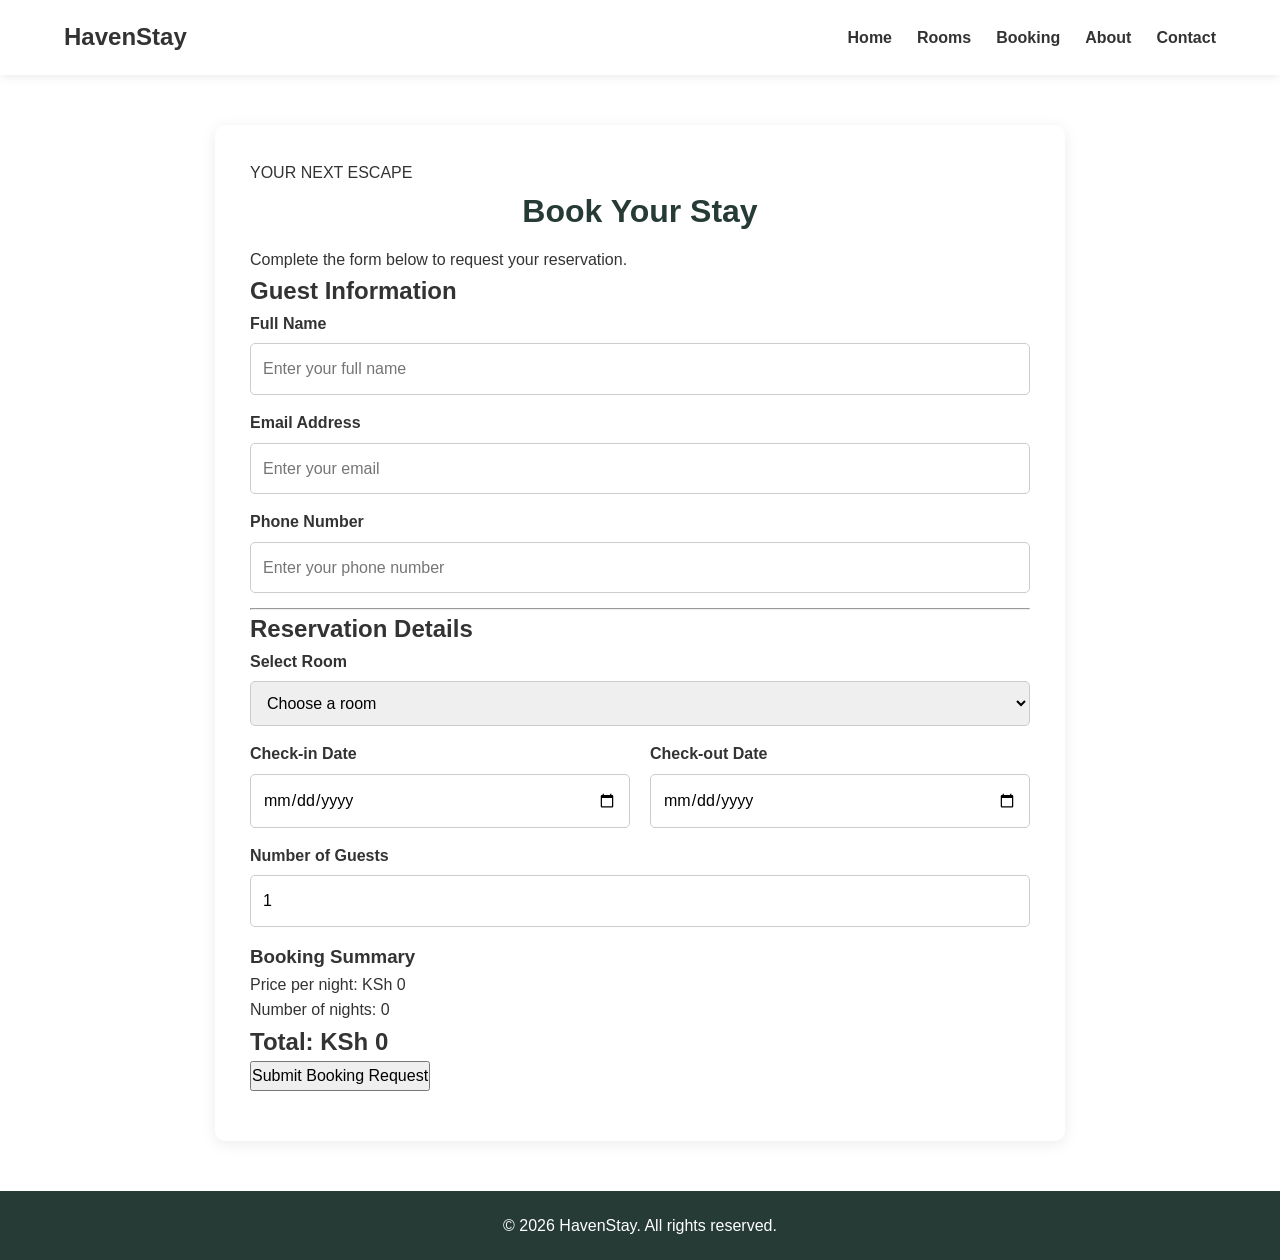
<file: booking.html>
<!DOCTYPE html>
<html lang="en">

<head>
    <meta charset="UTF-8">
    <meta name="viewport" content="width=device-width, initial-scale=1.0">
    <title>Book Your Stay | HavenStay</title>
    <link rel="stylesheet" href="css/style.css">
</head>

<body>

    <!-- Navigation -->
    <header>
        <nav>
            <h2>HavenStay</h2>

            <ul>
                <li><a href="index.html">Home</a></li>
                <li><a href="rooms.html">Rooms</a></li>
                <li><a href="booking.html">Booking</a></li>
                <li><a href="about.html">About</a></li>
                <li><a href="contact.html">Contact</a></li>
            </ul>
        </nav>
    </header>

    <!-- Booking Section -->
    <main class="booking-section">

        <div class="booking-heading">
            <p class="subtitle">YOUR NEXT ESCAPE</p>
            <h1>Book Your Stay</h1>
            <p>Complete the form below to request your reservation.</p>
        </div>

        <form id="bookingForm">

            <h2>Guest Information</h2>

            <div class="form-group">
                <label for="guestName">Full Name</label>
                <input type="text" id="guestName"
                       placeholder="Enter your full name" required>
            </div>

            <div class="form-group">
                <label for="guestEmail">Email Address</label>
                <input type="email" id="guestEmail"
                       placeholder="Enter your email" required>
            </div>

            <div class="form-group">
                <label for="guestPhone">Phone Number</label>
                <input type="tel" id="guestPhone"
                       placeholder="Enter your phone number" required>
            </div>

            <hr>

            <h2>Reservation Details</h2>

            <div class="form-group">
                <label for="roomType">Select Room</label>

                <select id="roomType" required>
                    <option value="">Choose a room</option>

                    <option value="5000">Classic Room - KSh 5,000</option>
                    <option value="6000">Twin Room - KSh 6,000</option>
                    <option value="8000">Deluxe Room - KSh 8,000</option>
                    <option value="12000">Executive Suite - KSh 12,000</option>
                    <option value="20000">Presidential Suite - KSh 20,000</option>
                    <option value="25000">Penthouse Suite - KSh 25,000</option>
                </select>
            </div>

            <div class="form-row">

                <div class="form-group">
                    <label for="checkIn">Check-in Date</label>
                    <input type="date" id="checkIn" required>
                </div>

                <div class="form-group">
                    <label for="checkOut">Check-out Date</label>
                    <input type="date" id="checkOut" required>
                </div>

            </div>

            <div class="form-group">
                <label for="guests">Number of Guests</label>

                <input type="number" id="guests"
                       min="1" max="10" value="1" required>
            </div>

            <!-- Price Summary -->
            <div class="price-summary">

                <h3>Booking Summary</h3>

                <p>Price per night:
                    <span id="nightPrice">KSh 0</span>
                </p>

                <p>Number of nights:
                    <span id="nightCount">0</span>
                </p>

                <h2>Total:
                    <span id="totalPrice">KSh 0</span>
                </h2>

            </div>

            <button type="submit" class="booking-button">
                Submit Booking Request
            </button>

            <p id="bookingMessage" role="status"></p>

        </form>

    </main>

    <footer>
        <p>&copy; 2026 HavenStay. All rights reserved.</p>
    </footer>

    <script src="js/script.js"></script>

</body>
</html>
</file>
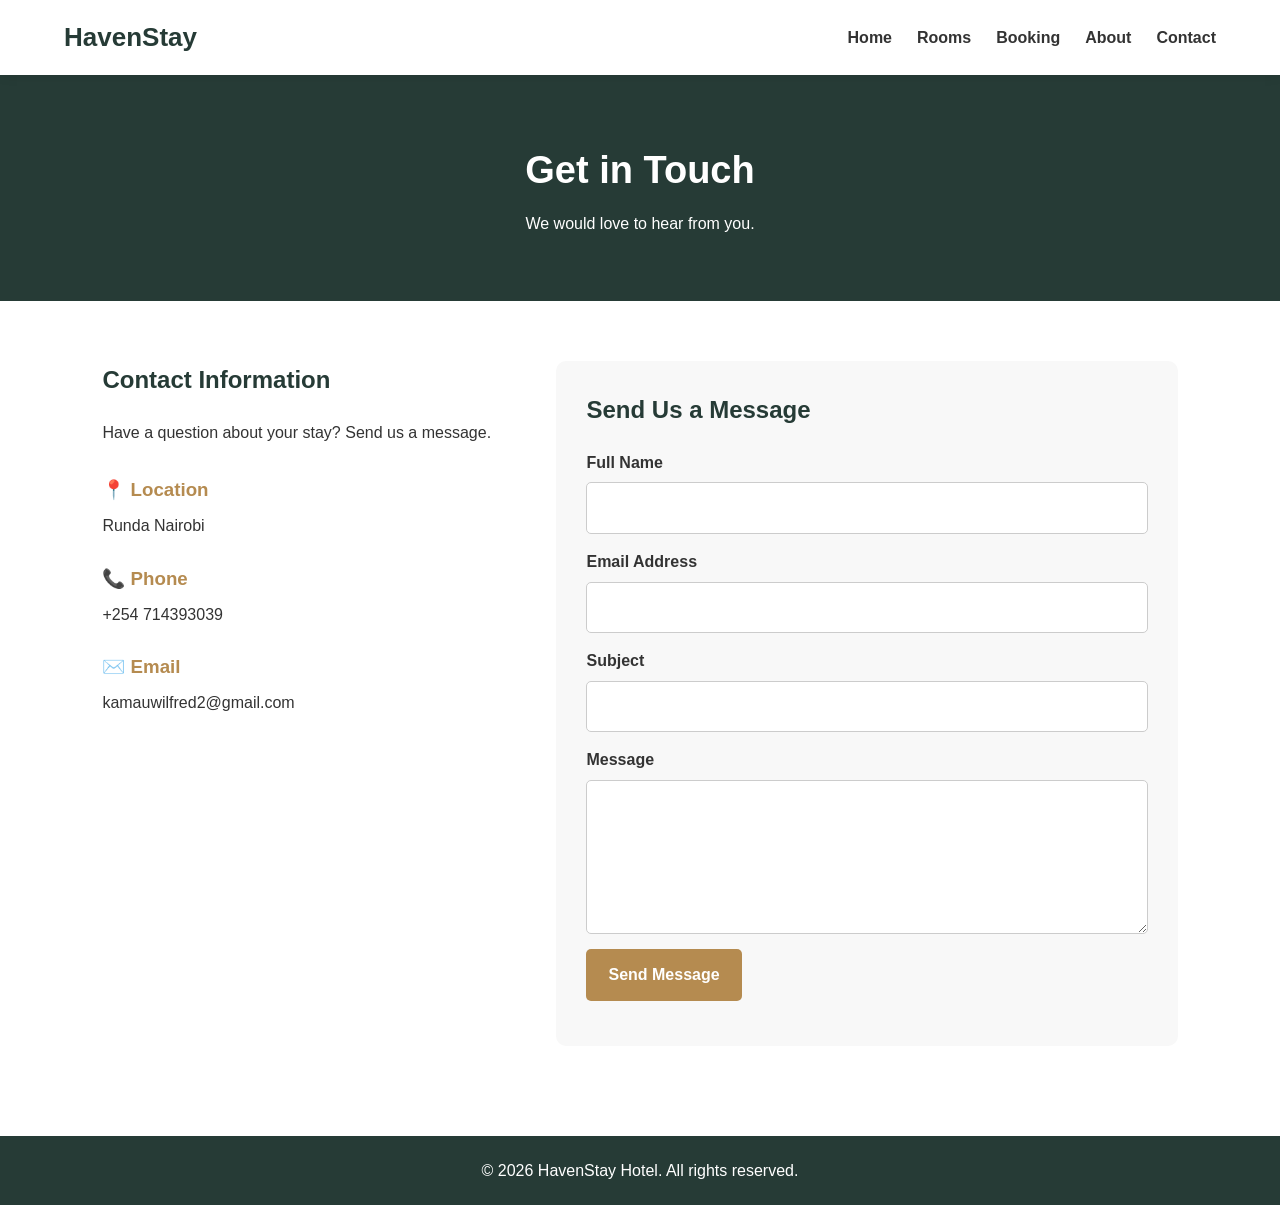
<file: contact.html>
<!DOCTYPE html>
<html lang="en">
<head>
    <meta charset="UTF-8">
    <meta name="viewport" content="width=device-width, initial-scale=1.0">
    <title>Contact Us | HavenStay</title>
    <link rel="stylesheet" href="css/style.css">
</head>
<body>

    <header>
        <nav>
            <h2 class="logo">HavenStay</h2>

            <ul>
                <li><a href="index.html">Home</a></li>
                <li><a href="rooms.html">Rooms</a></li>
                <li><a href="booking.html">Booking</a></li>
                <li><a href="about.html">About</a></li>
                <li><a href="contact.html">Contact</a></li>
            </ul>
        </nav>
    </header>

    <main>
        <section class="contact-banner">
            <h1>Get in Touch</h1>
            <p>We would love to hear from you.</p>
        </section>

        <section class="contact-section">

            <div class="contact-info">
                <h2>Contact Information</h2>
                <p>Have a question about your stay? Send us a message.</p>

                <div class="info-item">
                    <h3>📍 Location</h3>
                    <p>Runda Nairobi</p>
                </div>

                <div class="info-item">
                    <h3>📞 Phone</h3>
                    <p>+254 714393039</p>
                </div>

                <div class="info-item">
                    <h3>✉️ Email</h3>
                    <p>kamauwilfred2@gmail.com</p>
                </div>
            </div>

            <div class="contact-form-container">
                <h2>Send Us a Message</h2>

                <form id="contactForm">

                    <div class="form-group">
                        <label for="contactName">Full Name</label>
                        <input type="text" id="contactName"
                               required minlength="2">
                    </div>

                    <div class="form-group">
                        <label for="contactEmail">Email Address</label>
                        <input type="email" id="contactEmail" required>
                    </div>

                    <div class="form-group">
                        <label for="contactSubject">Subject</label>
                        <input type="text" id="contactSubject" required>
                    </div>

                    <div class="form-group">
                        <label for="contactMessage">Message</label>
                        <textarea id="contactMessage"
                                  rows="5" required minlength="10"></textarea>
                    </div>

                    <button type="submit" class="submit-btn">
                        Send Message
                    </button>

                    <p id="contactFeedback"></p>

                </form>
            </div>

        </section>
    </main>

    <footer>
        <p>&copy; 2026 HavenStay Hotel. All rights reserved.</p>
    </footer>

    <script src="js/script.js"></script>
</body>
</html>
</file>
<file: css/style.css>
/* =================================
   1. GLOBAL STYLES
================================= */

* {
    margin: 0;
    padding: 0;
    box-sizing: border-box;
}

body {
    font-family: Arial, sans-serif;
    background-color: #ffffff;
    color: #333333;
    line-height: 1.6;
}

a {
    text-decoration: none;
}

button,
input,
select,
textarea {
    font: inherit;
}


/* =================================
   2. HEADER AND NAVIGATION
================================= */

header {
    background-color: #ffffff;
    box-shadow: 0 2px 10px rgba(0, 0, 0, 0.08);
    position: relative;
    z-index: 10;
}

nav {
    min-height: 75px;
    display: flex;
    justify-content: space-between;
    align-items: center;
    padding: 15px 5%;
    gap: 20px;
}

.logo {
    color: #263b36;
    font-size: 26px;
    font-weight: bold;
}

nav ul {
    display: flex;
    align-items: center;
    flex-wrap: wrap;
    gap: 25px;
    list-style: none;
}

nav ul li a {
    color: #333333;
    font-weight: 600;
    transition: color 0.3s ease;
}

nav ul li a:hover {
    color: #b58b50;
}


/* =================================
   3. HOMEPAGE HERO SECTION
================================= */

.hero {
    min-height: 420px;
    background:
        linear-gradient(rgba(0, 0, 0, 0.55),
                        rgba(0, 0, 0, 0.55)),
        url("https://images.unsplash.com/photo-1566073771259-6a8506099945");
    background-size: cover;
    background-position: center;
    display: flex;
    justify-content: center;
    align-items: center;
    text-align: center;
    color: white;
    padding: 40px 20px;
}

.hero h1 {
    font-size: 42px;
    margin-bottom: 15px;
}

.hero p {
    font-size: 18px;
    margin-bottom: 25px;
}

.hero a,
.about-text a {
    display: inline-block;
    background-color: #b58b50;
    color: white;
    padding: 12px 25px;
    border-radius: 5px;
    font-weight: bold;
    transition: background-color 0.3s ease;
}

.hero a:hover,
.about-text a:hover {
    background-color: #96703d;
}


/* =================================
   4. FEATURED ROOMS
================================= */

.featured-rooms {
    padding: 55px 5%;
}

.section-heading {
    text-align: center;
    margin-bottom: 30px;
}

.section-heading h2 {
    font-size: 30px;
    color: #263b36;
}

.section-heading p {
    color: #777777;
}


/* =================================
   5. ROOM CARDS AND IMAGES
================================= */

.room-container {
    display: grid;
    grid-template-columns: repeat(3, 1fr);
    gap: 20px;
    padding: 20px 0;
}

.room-card {
    background-color: white;
    border-radius: 10px;
    overflow: hidden;
    box-shadow: 0 3px 12px rgba(0, 0, 0, 0.1);
    transition: transform 0.3s ease;
}

.room-card:hover {
    transform: translateY(-5px);
}

.room-card img {
    width: 100%;
    height: 190px;
    object-fit: cover;
    display: block;
}

.room-card h3 {
    color: #263b36;
    padding: 12px 15px 5px;
}

.room-card p {
    padding: 0 15px 12px;
    color: #666666;
}

.room-card a {
    display: inline-block;
    margin: 0 15px 18px;
    padding: 9px 18px;
    background-color: #b58b50;
    color: white;
    border-radius: 5px;
}

.room-card a:hover {
    background-color: #96703d;
}


/* =================================
   6. ROOM SEARCH
================================= */

#roomSearch {
    display: block;
    width: 100%;
    max-width: 500px;
    padding: 13px;
    margin: 25px auto;
    border: 1px solid #cccccc;
    border-radius: 6px;
    outline: none;
}

#roomSearch:focus {
    border-color: #b58b50;
}

#noResults {
    text-align: center;
    color: #c0392b;
    margin: 20px 0;
}


/* =================================
   7. ROOMS CATALOGUE PAGE
================================= */

.rooms-banner {
    background-color: #263b36;
    color: white;
    text-align: center;
    padding: 60px 20px;
}

.rooms-banner h1 {
    font-size: 36px;
    margin-bottom: 10px;
}

.catalogue {
    padding: 45px 5%;
}

.catalogue h2 {
    text-align: center;
    color: #263b36;
    margin-bottom: 20px;
}

.filter-buttons {
    display: flex;
    justify-content: center;
    flex-wrap: wrap;
    gap: 12px;
    margin: 25px 0;
}

.filter-btn {
    padding: 10px 20px;
    border: 1px solid #b58b50;
    background-color: white;
    color: #333333;
    border-radius: 5px;
    cursor: pointer;
    transition: 0.3s ease;
}

.filter-btn:hover,
.filter-btn.active {
    background-color: #b58b50;
    color: white;
}


/* =================================
   8. BOOKING PAGE
================================= */

.booking-section {
    max-width: 850px;
    margin: 50px auto;
    padding: 35px;
    background-color: #ffffff;
    border-radius: 10px;
    box-shadow: 0 3px 15px rgba(0, 0, 0, 0.08);
}

.booking-section h1 {
    text-align: center;
    color: #263b36;
    margin-bottom: 10px;
}

.booking-section > p {
    text-align: center;
    color: #777777;
    margin-bottom: 30px;
}

.booking-form {
    display: flex;
    flex-direction: column;
    gap: 18px;
}

.form-group {
    display: flex;
    flex-direction: column;
    gap: 7px;
    margin-bottom: 15px;
}

.form-group label {
    font-weight: bold;
    color: #333333;
}

.form-group input,
.form-group select,
.form-group textarea {
    width: 100%;
    padding: 12px;
    border: 1px solid #cccccc;
    border-radius: 5px;
    outline: none;
}

.form-group input:focus,
.form-group select:focus,
.form-group textarea:focus {
    border-color: #b58b50;
}

.form-row {
    display: grid;
    grid-template-columns: 1fr 1fr;
    gap: 20px;
}

.booking-summary {
    background-color: #f7f5f0;
    padding: 20px;
    border-radius: 8px;
    margin: 15px 0;
}

.booking-summary h3 {
    color: #263b36;
    margin-bottom: 12px;
}

.booking-summary p {
    margin: 8px 0;
}

.submit-btn {
    background-color: #b58b50;
    color: white;
    padding: 13px 22px;
    border: none;
    border-radius: 5px;
    cursor: pointer;
    font-weight: bold;
    transition: background-color 0.3s ease;
}

.submit-btn:hover {
    background-color: #96703d;
}

#bookingMessage {
    margin-top: 15px;
    text-align: center;
    font-weight: bold;
}


/* =================================
   9. ABOUT PAGE
================================= */

.about-banner {
    background-color: #263b36;
    color: white;
    text-align: center;
    padding: 60px 20px;
}

.about-banner h1 {
    font-size: 36px;
    margin-bottom: 10px;
}

.about-story {
    display: grid;
    grid-template-columns: 1fr 1fr;
    align-items: center;
    gap: 40px;
    padding: 60px 8%;
}

.about-image img {
    width: 100%;
    height: 300px;
    object-fit: cover;
    border-radius: 10px;
    display: block;
}

.about-text h2 {
    color: #263b36;
    margin-bottom: 15px;
}

.about-text p {
    margin-bottom: 20px;
}

.about-text a {
    margin-top: 10px;
}

.mission-section {
    display: grid;
    grid-template-columns: 1fr 1fr;
    gap: 25px;
    padding: 45px 8%;
    background-color: #f7f5f0;
}

.mission-card {
    background-color: white;
    padding: 30px;
    border-radius: 8px;
    box-shadow: 0 3px 10px rgba(0, 0, 0, 0.05);
}

.mission-card h2 {
    color: #b58b50;
    margin-bottom: 12px;
}

.facilities-section {
    padding: 55px 5%;
    text-align: center;
}

.facilities-section h2 {
    color: #263b36;
    margin-bottom: 30px;
}

.facilities-grid {
    display: grid;
    grid-template-columns: repeat(4, 1fr);
    gap: 20px;
}

.facility-card {
    padding: 25px 15px;
    background-color: #f7f5f0;
    border-radius: 8px;
}

.facility-card h3 {
    color: #263b36;
    margin-bottom: 10px;
}


/* =================================
   10. CONTACT PAGE
================================= */

.contact-banner {
    background-color: #263b36;
    color: white;
    text-align: center;
    padding: 65px 20px;
}

.contact-banner h1 {
    font-size: 38px;
    margin-bottom: 10px;
}

.contact-section {
    display: grid;
    grid-template-columns: 1fr 1.5fr;
    gap: 40px;
    padding: 60px 8%;
}

.contact-info h2,
.contact-form-container h2 {
    margin-bottom: 20px;
    color: #263b36;
}

.contact-info > p {
    margin-bottom: 30px;
}

.info-item {
    margin-bottom: 25px;
}

.info-item h3 {
    margin-bottom: 8px;
    color: #b58b50;
}

.contact-form-container {
    background-color: #f8f8f8;
    padding: 30px;
    border-radius: 10px;
}

#contactForm textarea {
    width: 100%;
    padding: 12px;
    border: 1px solid #cccccc;
    border-radius: 5px;
    font-family: Arial, sans-serif;
    resize: vertical;
}

#contactForm input:focus,
#contactForm textarea:focus {
    outline: none;
    border-color: #b58b50;
}

#contactFeedback {
    margin-top: 15px;
    font-weight: bold;
}


/* =================================
   11. FOOTER
================================= */

footer {
    background-color: #263b36;
    color: white;
    text-align: center;
    padding: 22px 15px;
    margin-top: 30px;
}


/* =================================
   12. RESPONSIVE DESIGN
================================= */

/* TABLETS */

@media (max-width: 900px) {

    nav {
        flex-direction: column;
        padding: 20px;
    }

    nav ul {
        justify-content: center;
        gap: 15px;
    }

    .room-container {
        grid-template-columns: repeat(2, 1fr);
    }

    .facilities-grid {
        grid-template-columns: repeat(2, 1fr);
    }
}


/* MOBILE PHONES */

@media (max-width: 550px) {

    nav ul {
        gap: 12px;
    }

    nav ul li a {
        font-size: 14px;
    }

    .hero {
        min-height: 350px;
    }

    .hero h1 {
        font-size: 28px;
    }

    .hero p {
        font-size: 15px;
    }

    .room-container {
        grid-template-columns: 1fr;
    }

    .room-card img {
        height: 200px;
    }

    .about-story,
    .mission-section,
    .contact-section {
        grid-template-columns: 1fr;
        padding: 35px 5%;
    }

    .about-image img {
        height: 230px;
    }

    .facilities-grid {
        grid-template-columns: 1fr;
    }

    .form-row {
        grid-template-columns: 1fr;
        gap: 0;
    }

    .booking-section {
        margin: 25px 12px;
        padding: 22px;
    }

    .contact-form-container {
        padding: 20px;
    }

    .rooms-banner h1,
    .about-banner h1,
    .contact-banner h1 {
        font-size: 28px;
    }
}
</file>
